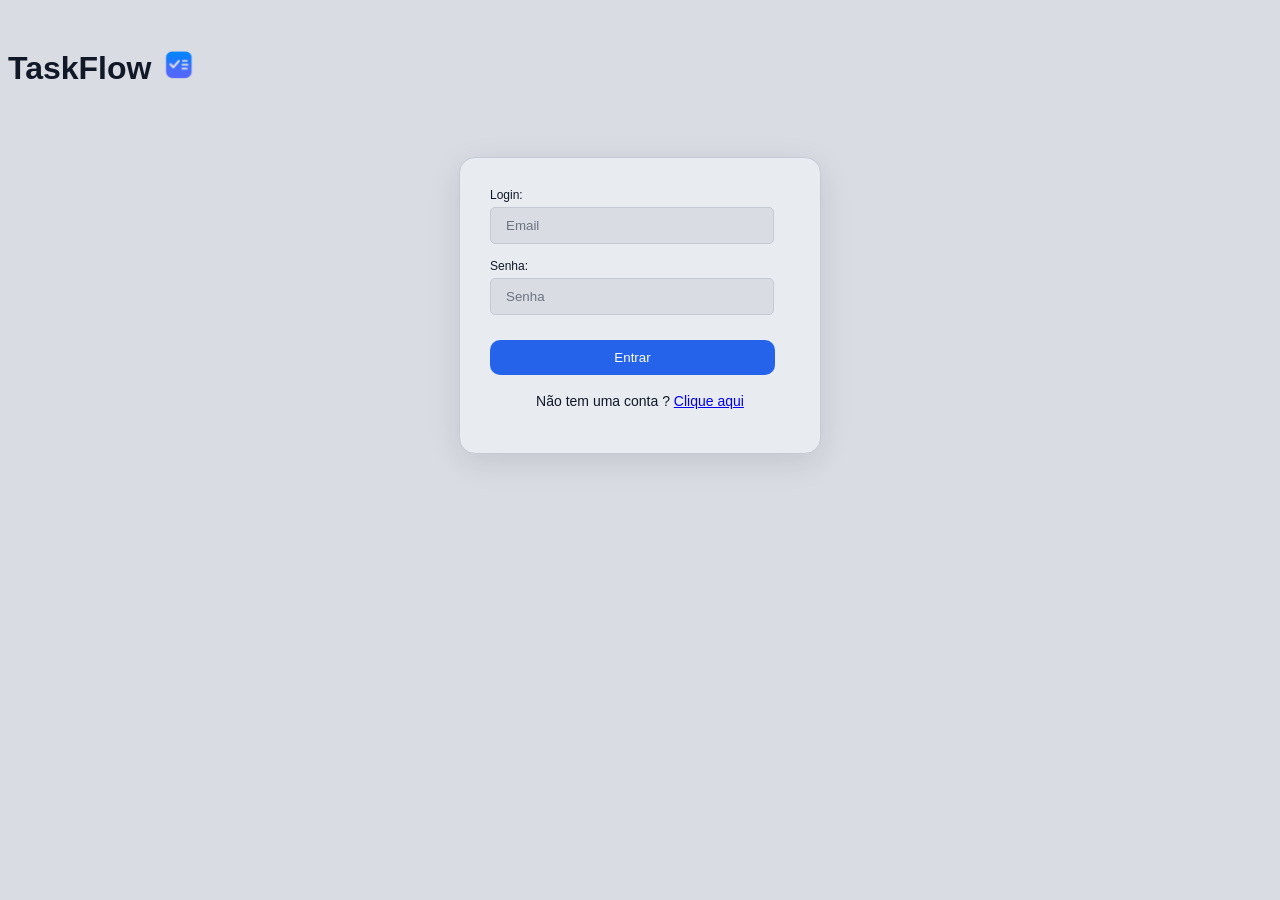
<file: index.html>
<!DOCTYPE html>
<html>
<head>
    <meta charset="UTF-8">
    <meta name="viewport" 
    content="width=device-width, 
    initial-scale=1.0">
    <link rel="shortcut icon" href="assets/teste3.ico" type="image/x-icon">
    <link rel="stylesheet" href="style/login_cadastro/cadastro.css">
    
    <title>TaskFlow</title>
</head>
<body>
    <header>
      <div class="logo">
        <h1> TaskFlow
        <img src="assets/teste5.png" alt="">

      </h1> 

      </div>
      
       
    </header>
    
    
    <main>
      <section class="login">
        <div class="login_card">
          <form id="formIDlogin">
            
            <div class="field">
              <label for="email">Login:</label>
              <input type="email" placeholder="Email" id="email" name="email">
            </div>
            
            <div class="field">
              <label for="senha" >Senha:</label>
              <input type="password" placeholder="Senha" id="senha" name="senha">
            </div>
            
            <button type="submit">Entrar</button>

          </form>
          <p id="erroLogin" style="display:none;" class="erro-msg">Email ou senha inválidos.</p>
          <p class="sign-up">Não tem uma conta ? <a href="cadastro.html">Clique aqui</a></p>
        </div>  
      </section>
      
    </main>

    <footer>
    </footer>
  <script type="module" src="scripts/login.js"></script>
</body>
</html>
</file>
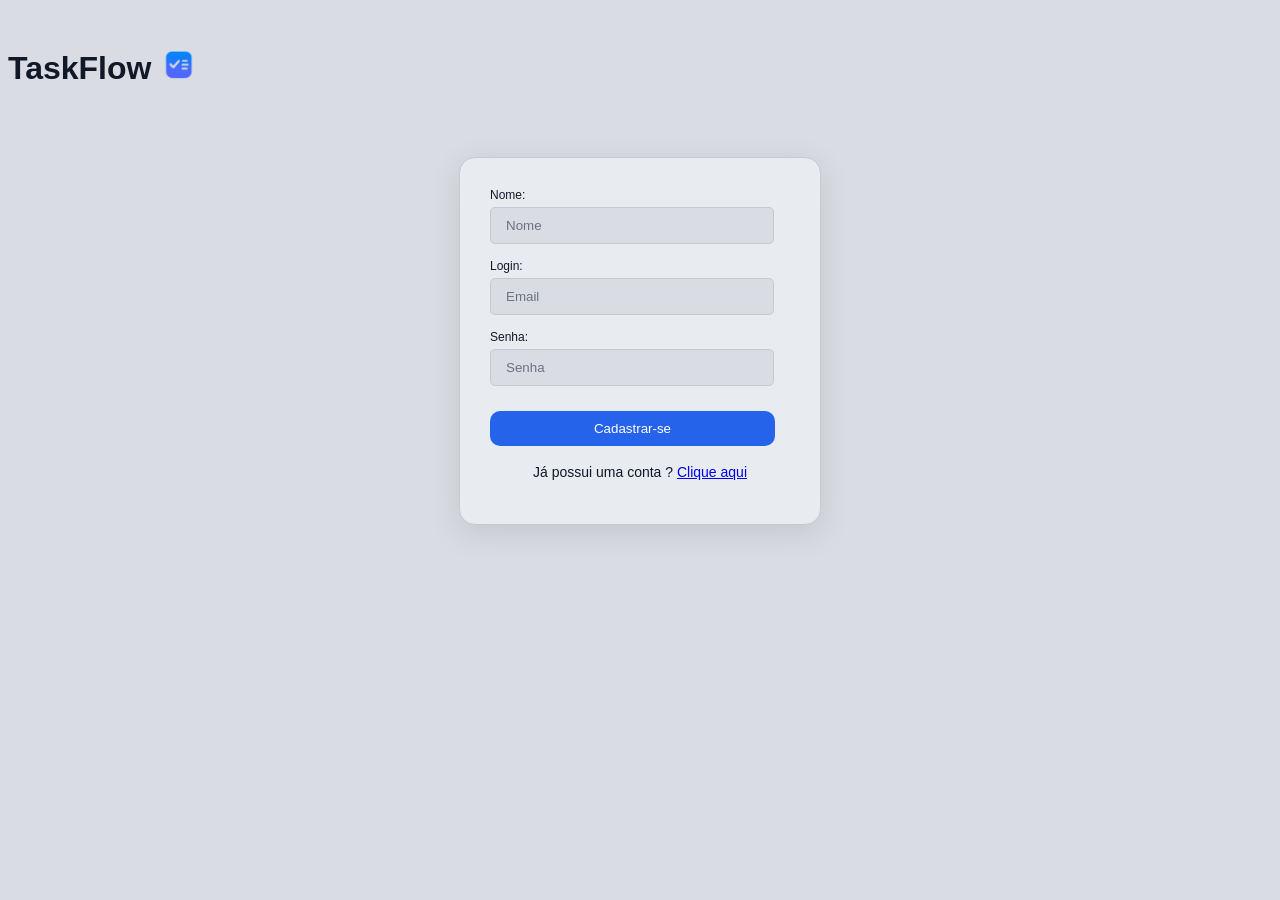
<file: cadastro.html>
<!DOCTYPE html>
<html>
<head>
    <meta charset="UTF-8">
    <meta name="viewport" 
    content="width=device-width, 
    initial-scale=1.0">
    <link rel="shortcut icon" href="assets/teste3.ico" type="image/x-icon">
    <link rel="stylesheet" href="style/login_cadastro/cadastro.css">
    
    <title>TaskFlow</title>
</head>
<body>
    <header>
      <div class="logo">
        <h1> TaskFlow
        <img src="assets/teste5.png" alt="">

      </h1> 

      </div>
      
       
    </header>
    
    
    <main>
      <section class="login">
        <div class="login_card">
          <form id="formIDcadastro">
            
            
            <div class="field">
              <label for="email">Nome:</label>
              <input type="text" placeholder="Nome" id="nome" name="nome" required>
            </div>


            <div class="field">
              <label for="email">Login:</label>
              <input type="email" placeholder="Email" id="email" name="email">
            </div>
            
            <div class="field">
              <label for="senha" >Senha:</label>
              <input type="password" placeholder="Senha" id="senha" name="senha">
            </div>
            
            <button type="submit">Cadastrar-se</button>

            <p id="erroLogin" style="display:none;" class="erro-msg">Ocorreu um erro, tente novamente.</p>
            
            <p class="sign-up">Já possui uma conta ? <a href="index.html">Clique aqui</a></p>
            
          </form>
        </div>  
      </section>
      
    </main>

    <footer>
    </footer>
  <script type="module" src="scripts/cadastro.js"></script>
</body>
</html>
</file>
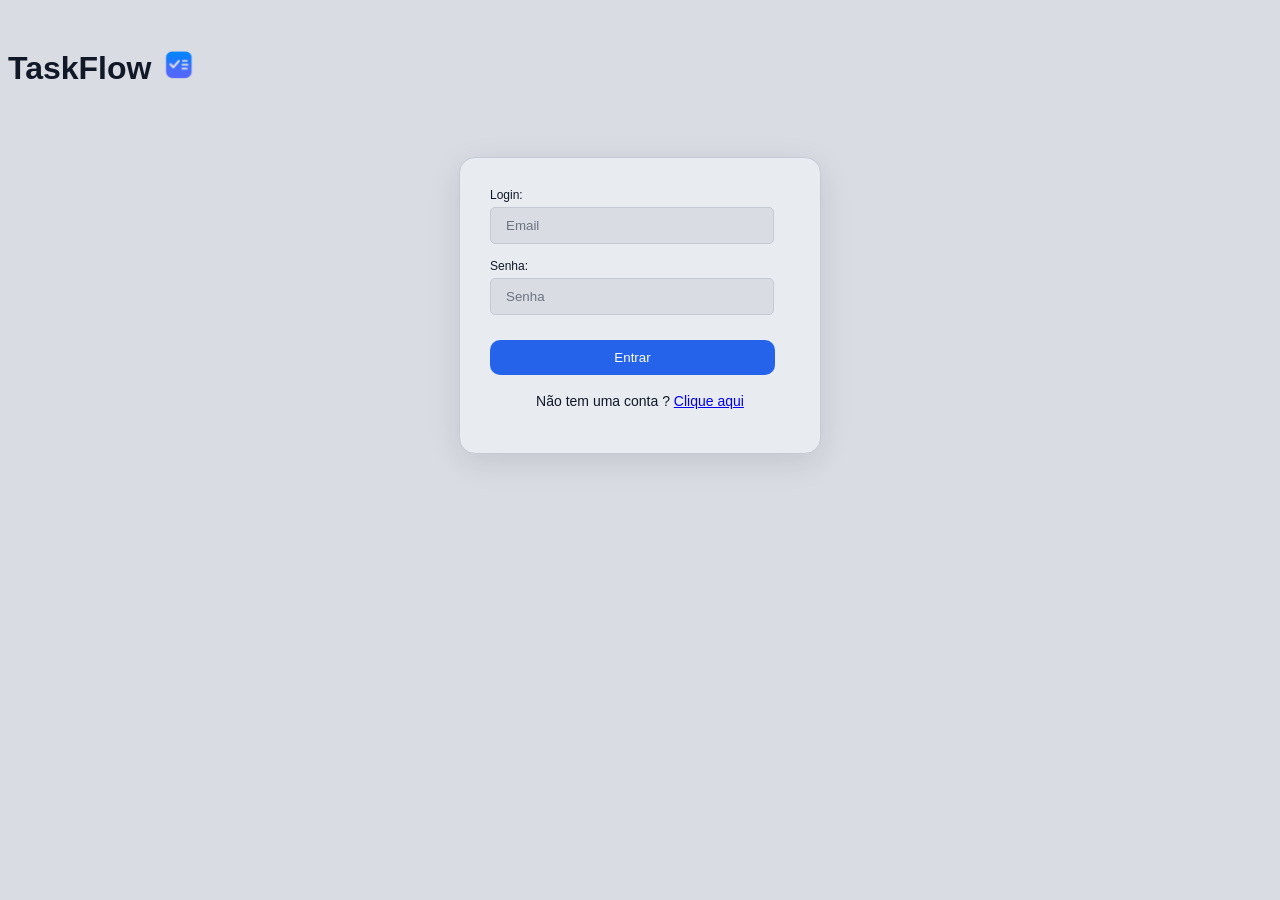
<file: dashboard.html>
<!DOCTYPE html>
<html lang="pt-br">
<head>
    <meta charset="UTF-8">
    <meta name="viewport" content="width=device-width, initial-scale=1.0">
    <link href="https://cdn.jsdelivr.net/npm/bootstrap@5.3.8/dist/css/bootstrap.min.css" rel="stylesheet" integrity="sha384-sRIl4kxILFvY47J16cr9ZwB07vP4J8+LH7qKQnuqkuIAvNWLzeN8tE5YBujZqJLB" crossorigin="anonymous">
    <link rel="stylesheet" href="style/dashboard/dashboard.css">
    <script src="https://cdn.jsdelivr.net/npm/bootstrap@5.3.8/dist/js/bootstrap.bundle.min.js"></script>
    <title>Dashboard</title>
</head>
<body>
    
    <div class="d-flex" style="min-height: 100vh;">
        <aside id="sidebar" class="d-flex flex-column p-3"  >
            <div class="mb-4">
                <span class="fw-bold fs-5">Task Flow</span>
                <button id="trocar-tema">🌙</button>
            </div>
            
            <!--Itens da sidebar -->
            <nav class="flex-grow-1">
                <ul class="nav flex-column gap-1">
                    <li class="nav-item">
                        <a href="#" class="nav-link active">Dashboard</a>
                    </li>
                    <li class="nav-item">
                        <a href="projetos.html" class="nav-link">Projetos</a>
                    </li>
                </ul>
            </nav>
            
            <!--Parte de baixo, onde fica o logout e perfil -->
            <div class="mt-auto pt-3 border-top">
                <div class="d-flex align-items-center gap-2 mb-2">
                    <img src="assets/do-utilizador.png" style="width:36px; height:36px; border-radius:50%; object-fit:cover; margin-bottom:50px;">
                    <span class="small" style="margin-bottom: 50px;"><a class="perfil" id="perfil_"></a></span>
                    
                </div>
                <a href="index.html" class="botao-logout" >Sair</a>
            </div>
        </aside>
        <main class="flex-grow-1 p-4" id="main">
            <button class="btn btn-primary" style="height: auto; width: auto;" id="nova-task" data-bs-toggle="modal" data-bs-target="#meuModal">Nova task</button>
            
            
            <div class="modal fade" id="meuModal"> <!--Modal-->
                <div class="modal-dialog">
                    <div class="modal-content">

                        <!--Modal header-->
                        <div class="modal-header">
                            <h5 class="modal-title">Criar tarefa</h5>
                            <button type="button" class="btn-close" data-bs-dismiss="modal"></button>
                        </div>

                        <!--Modal body-->
                        <form id="formModal">
                            <div class="modal-body">
                                
                                <!--
                                title:str
                                description: str | None = None
                                priority: EnumPriority
                                status: EnumStatus
                                due_date: date | None = None-->

                                <!--Nome da tarefa-->
                                <div class="mb-3">
                                    <label class="form-label">Nome da tarefa</label>
                                    <input type="text" class="form-control" name="title" required>
                                </div>
                            
                                 <!-- Descrição -->
                                <div class="mb-3">
                                    <label class="form-label">Descrição</label>
                                    <textarea class="form-control" name="description"></textarea>
                                </div>

                                <!-- Status -->
                                <div class="mb-3">
                                    <label class="form-label">Status</label>
                                    <select class="form-select" name="status">
                                        <option value="pending">Pendente</option>
                                        <option value="in_progress">Em andamento</option>
                                        <option value="done">Concluída</option>
                                    </select>
                                </div>

                                <!-- Prioridade -->
                                <div class="mb-3">
                                    <label class="form-label">Prioridade</label>
                                    <select class="form-select" name="priority">
                                        <option value="low">Baixa</option>
                                        <option value="medium">Média</option>
                                        <option value="high">Alta</option>
                                    </select>
                                </div>

                                <!-- Projetos -->
                                <div class="mb-3">
                                    <label class="form-label">Projetos</label>
                                    <select id="select-project" class="form-select" name="project_id">
                                        <option value="">Nenhum</option> 
                                    </select>
                                </div>

                                <!--Calendario-->
                                <div class="mb-3">
                                    <label class="form-label">Selecione o prazo(opcional)</label>
                                    <input type="date" class="form-control" name="due_date" >
                                </div>
                                

                            </div>

                                <!--Modal footer-->
                            <div class="modal-footer">
                                    <button type="button" class="btn btn-secondary" data-bs-dismiss="modal">
                                        Cancelar
                                    </button>
                                    <button type="submit"  class="btn btn-primary">
                                        Salvar
                                    </button>
                            </div>
                        </form>
                    </div>
                </div>
            </div>
            



            <!--Cards de cima-->
            <div class="row" id="card-de-cima" style="margin-top:0px;">                          
                
                <div class="col-3">                      
                    <div class="card card-total">
                        <div class="card-body">
                            <h5 class="card-title">Total criadas</h5>
                            <h3 class="card-text" id="total"></h3>
                            
                        </div>
                    </div>
                </div>

                <div class="col-3">
                    <div class="card card-andamento">
                        <div class="card-body">
                            <h5 class="card-title">Em andamento</h5>
                            <h3 class="card-text" id="em_andamento"></h3>
                        </div>
                    </div>
                </div>

                <div class="col-3">
                    <div class="card card-concluida">
                        <div class="card-body">
                            <h5 class="card-title">Concluidas</h5>
                            <h3 class="card-text" id="concluidas"></h3>
                        </div>
                    </div>
                </div>
            </div>
        
            
            <!--Card de baixo(gerados no js)-->
            <div class="d-flex flex-column" id="card-de-baixo">
            </div>
            
            <div id="context-menu">
                    <ul>
                        <li id="btn-editar-task">✏️ Editar</li>
                        <li id="btn-excluir-task">🗑️ Excluir</li>
                    </ul>
                </div>
        </main>


    </div>
        
        
    

    <script type="module" src="scripts/dashboard.js"> </script>
</body>
</html>
</file>
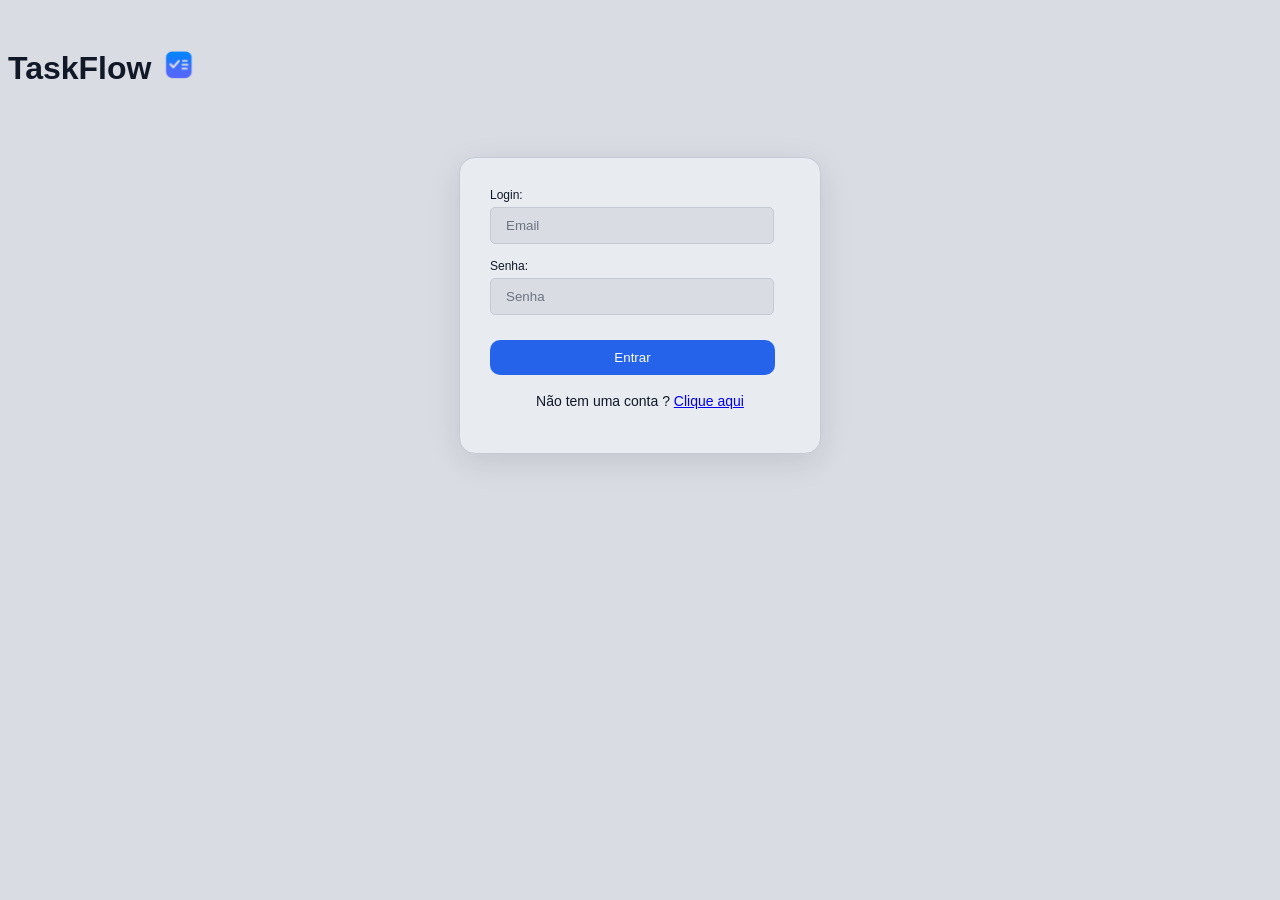
<file: projetos.html>
<!DOCTYPE html>
<html lang="pt-br">
<head>
    <meta charset="UTF-8">
    <meta name="viewport" content="width=device-width, initial-scale=1.0">
    <link href="https://cdn.jsdelivr.net/npm/bootstrap@5.3.8/dist/css/bootstrap.min.css" rel="stylesheet" integrity="sha384-sRIl4kxILFvY47J16cr9ZwB07vP4J8+LH7qKQnuqkuIAvNWLzeN8tE5YBujZqJLB" crossorigin="anonymous">
    <script src="https://cdn.jsdelivr.net/npm/bootstrap@5.3.8/dist/js/bootstrap.bundle.min.js"></script>
    <link rel="stylesheet" href="style/projetos/projetos.css">
    <title>TaskFlow</title>
</head>
    <body>
        <div class="d-flex" style="min-height: 100vh;">
            <aside id="sidebar" class="d-flex flex-column p-3"  >
                    <div class="mb-4">
                        <span class="fw-bold fs-5">Task Flow</span>
                        <button id="trocar-tema">🌙</button>
                    </div>
                    
                    <!--Itens da sidebar -->
                    <nav class="flex-grow-1">
                        <ul class="nav flex-column gap-1">
                            <li class="nav-item">
                                <a href="dashboard.html" class="nav-link">Dashboard</a>
                            </li>
                            <li class="nav-item">
                                <a href="projetos.html" class="nav-link active">Projetos</a>
                            </li>
                        </ul>
                    </nav>
                    
                    <!--Parte de baixo, onde fica o logout e perfil -->
                    <div class="mt-auto pt-3 border-top">
                        <div class="d-flex align-items-center gap-2 mb-2">
                            <img src="assets/do-utilizador.png" style="width:36px; height:36px; border-radius:50%; object-fit:cover; margin-bottom:50px;">
                            <span class="small" style="margin-bottom: 50px;"><a class="perfil" id="perfil_"></a></span>
                            
                        </div>
                        <a href="index.html" class="botao-logout" >Sair</a>
                    </div>
            </aside>
            <main class="flex-grow-1 p-4" id="main">
                <div class="d-flex justify-content-end mb-3">
                    <button class="btn btn-primary" id="novo-projeto" data-bs-toggle="modal" data-bs-target="#Modalprojeto">
                        Novo projeto
                    </button>
                </div>
                
                <div class="modal fade" id="Modalprojeto"> <!--Modal-->
                    <div class="modal-dialog">
                        <div class="modal-content">

                            <!--Modal header-->
                            <div class="modal-header">
                                <h5 class="modal-title">Criar projeto</h5>
                                <button type="button" class="btn-close" data-bs-dismiss="modal"></button>
                            </div>

                            <!--Modal body-->
                            <form id="formModal">
                                <div class="modal-body">
                                    
                                   
                                    <!--Nome da tarefa-->
                                    <div class="mb-3">
                                        <label class="form-label">Nome do projeto</label>
                                        <input type="text" class="form-control" name="title" required>
                                    </div>
                                
                                    <!-- Descrição -->
                                    <div class="mb-3">
                                        <label class="form-label">Descrição</label>
                                        <textarea class="form-control" name="description"></textarea>
                                    </div>

                                    <!-- Status -->
                                    <div class="mb-3">
                                        <label class="form-label">Status</label>
                                        <select class="form-select" name="status">
                                            <option value="pending">Pendente</option>
                                            <option value="in_progress">Em andamento</option>
                                            <option value="done">Concluída</option>
                                        </select>
                                    </div>

                                    <!-- Prioridade -->
                                    <div class="mb-3">
                                        <label class="form-label">Prioridade</label>
                                        <select class="form-select" name="priority">
                                            <option value="low">Baixa</option>
                                            <option value="medium">Média</option>
                                            <option value="high">Alta</option>
                                        </select>
                                    </div>

                                    <!--Calendario-->
                                    <div class="mb-3">
                                        <label class="form-label">Selecione o prazo(opcional)</label>
                                        <input type="date" class="form-control" name="due_date" >
                                    </div>
                                    

                                </div>

                                    <!--Modal footer-->
                                <div class="modal-footer">
                                        <button type="button" class="btn btn-secondary" data-bs-dismiss="modal">
                                            Cancelar
                                        </button>
                                        <button type="submit"  class="btn btn-primary">
                                            Salvar
                                        </button>
                                </div>
                            </form>
                        </div>
                    </div>
                </div>
                
                <div class="modal fade" id="Modal-task"> <!--Modal-->
                    <div class="modal-dialog">
                        <div class="modal-content">

                            <!--Modal header-->
                            <div class="modal-header">
                                <h5 class="modal-title">Criar tarefa</h5>
                                <button type="button" class="btn-close" data-bs-dismiss="modal"></button>
                            </div>

                            <!--Modal body-->
                            <form id="Modaltask">
                                <div class="modal-body">
                                    
                                    <!--
                                    title:str
                                    description: str | None = None
                                    priority: EnumPriority
                                    status: EnumStatus
                                    due_date: date | None = None-->

                                    <!--Nome da tarefa-->
                                    <div class="mb-3">
                                        <label class="form-label">Nome da tarefa</label>
                                        <input type="text" class="form-control" name="title" required>
                                    </div>
                                
                                    <!-- Descrição -->
                                    <div class="mb-3">
                                        <label class="form-label">Descrição</label>
                                        <textarea class="form-control" name="description"></textarea>
                                    </div>

                                    <!-- Status -->
                                    <div class="mb-3">
                                        <label class="form-label">Status</label>
                                        <select class="form-select" name="status">
                                            <option value="pending">Pendente</option>
                                            <option value="in_progress">Em andamento</option>
                                            <option value="done">Concluída</option>
                                        </select>
                                    </div>

                                    <!-- Prioridade -->
                                    <div class="mb-3">
                                        <label class="form-label">Prioridade</label>
                                        <select class="form-select" name="priority">
                                            <option value="low">Baixa</option>
                                            <option value="medium">Média</option>
                                            <option value="high">Alta</option>
                                        </select>
                                    </div>

                                    <!-- Projetos -->
                                    <div class="mb-3">
                                        <label class="form-label">Projeto</label>
                                        <select id="select-project" class="form-control-plaintext fw-bold" name="project_id">
                                            
                                        </select>
                                    </div>

                                    <!--Calendario-->
                                    <div class="mb-3">
                                        <label class="form-label">Selecione o prazo(opcional)</label>
                                        <input type="date" class="form-control" name="due_date" >
                                    </div>
                                    
                                     <!-- opção de escolha -->
                                    <div class="mb-3">
                                        <label class="form-label">Como quer importar?</label>
                                        <select id="tipo-importacao" class="form-select">
                                            <option value="textarea">Colar JSON</option>
                                            <option value="arquivo">Upload de arquivo</option>
                                        </select>
                                    </div>

                                    <!-- textarea -->
                                    <div id="secao-textarea" class="mb-3">
                                        <label class="form-label">Cole o JSON aqui</label>
                                        <textarea id="textarea-json" class="form-control" rows="6">Para automatizar, envie isso para IA criara as task já formatadas
                                            {
"schema": {
"title": "string",
"description": "string | null",
"priority": "EnumPriority",
"status": "EnumStatus",
"due_date": "date | null",
"project_id": "int | null"
},

"enums": {
"EnumPriority": [
"low",
"medium",
"high"
],

"EnumStatus": [
"pending",
"in_progress",
"done"
]
},

"example": {
"title": "Implementar autenticação JWT",
"description": "Criar login e refresh token",
"priority": "high",
"status": "in_progress",
"due_date": "2026-05-30"
}
} 
</textarea>
                                    </div>

                                    <!-- upload -->
                                    <div id="secao-arquivo" class="mb-3 d-none">
                                        <label class="form-label">Selecione o arquivo .json</label>
                                        <input type="file" id="input-file" class="form-control" accept=".json">
                                    </div>

                                </div>

                                    <!--Modal footer-->
                                <div class="modal-footer">
                                        <button type="button" id="btn-importar-json" class="btn btn-success">Importar JSON</button>
                                        <button type="submit"  class="btn btn-primary">
                                            Salvar
                                        </button>
                                </div>
                            </form>
                        </div>
                    </div>
                </div>

                <!-- cards gerados pelo JS aqui -->
                <div class="row row-cols-2 row-cols-lg-3 g-3 mt-3" id="lista-projetos">
                </div>
                
                <div id="context-menu">
                    <ul>
                        <li id="btn-editar-task">✏️ Editar</li>
                        <li id="btn-excluir-task">🗑️ Excluir</li>
                    </ul>
                </div>

            </main>
            
            <aside id="painel-projeto" class="d-none">
                    <div id="painel-conteudo"></div>
                    <div id="painel-acoes">
                        <button id="btn-add-task">Adicionar task</button>
                        <button id="btn-editar">Editar</button>
                        <button id="btn-excluir">Excluir</button>
                    </div>
            </aside>

        </div>
    
    <script type="module" src="scripts/projetos.js"></script>
    </body>
</html>
</file>
<file: style/login_cadastro/cadastro.css>
@charset "UTF-8";


/* --bg → fundo da página inteira
--surface → fundo de cards, modais, navbar, inputs — elementos que ficam "em cima" do bg
--text → cor do texto principal
--muted → texto secundário, placeholders, legendas, ícones
--primary → botões, links, elementos interativos principais
--accent → badges, tags, destaques visuais, hovers
--border → bordas de cards, inputs, divisores */


:root {
  --bg:      #D9DCE3;  /* um grau a mais */
  --surface: #E8EBF0;  /* acompanha o bg */
  --border:  #C4C9D4;
  --text:    #111827;
  --primary: #2563EB;
  --accent:  #6366F1;
  --muted:   #6B7280;

}

[data-theme="dark"] {
  --bg:      #0F1117;
  --surface: #1A1D27;
  --text:    #F9FAFB;
  --primary: #3B82F6;
  --accent:  #818CF8;
  --muted:   #9CA3AF;
  --border:  #1F2937;
}

body {
  background-color: var(--bg);
  font-family: "DM Sans", sans-serif;
}

.logo {
  margin-top: 50px;
  place-items: center; /* alinha verticalmente */
  gap: 10px; /* espaço entre imagem e texto */
}

.logo img {
  width: 40px; /* ajusta conforme seu gosto */
}

.logo h1 {
  margin: 0; /* remove aquele deslocamento estranho */
  color: var(--text);
}


section {
  display: grid;
  place-items: center;
  margin-top: 70px;
  color: var(--text);
}

.login_card {
  background: var(--surface);
  border: 1px solid var(--border);
  border-radius: 16px;
  padding: 30px;
  box-shadow: 0 8px 32px rgba(0, 0, 0, 0.1);
  width: 300px;
}

/* Agrupamento dos campos */
.field {
  display: flex;
  flex-direction: column;
  margin-bottom: 15px;
}

label {
  font-size: 12px;
  margin-bottom: 5px;
}

/* Inputs padronizados */
input {
  border-radius: 5px;
  background: var(--bg);
  border: 1px solid var(--border);
  padding: 10px 15px;
  width: 84%;
}

input::placeholder {
  color: var(--muted);
}

/* Botão */
button[type="submit"] {
  padding: 10px 20px;
  margin-top: 10px;
  cursor: pointer;
  border-radius: 10px;
  border: none;
  transition: opacity 0.2s;
  background: var(--primary);
  color: #fff;
  width: 95%;
}

button[type="submit"]:hover {
  opacity: 0.85;
}

/* Texto de cadastro */
.sign-up {
  display: block;
  margin-top: 18px;
  font-size: 14px;
  text-align: center;
}

.erro-msg {
  color: #e53e3e;
  font-size: 13px;
  text-align: center;
  margin-top: 10px;
}
</file>
<file: style/dashboard/dashboard.css>
:root {
  --bg:      #D9DCE3;  /* um grau a mais */
  --surface: #E8EBF0;  /* acompanha o bg */
  --border:  #C4C9D4;
  --text:    #111827;
  --primary: #2563EB;
  --accent:  #6366F1;
  --muted:   #6B7280;
  --priority-high:   #DC2626;
  --priority-medium: #D97706;
  --priority-low:    #16A34A;

 --badge-pending-bg:   #FEF9C3;
  --badge-pending-text: #854D0E;

  --badge-progress-bg:  #DBEAFE;
  --badge-progress-text:#1E40AF;

  --badge-done-bg:      #DCFCE7;
  --badge-done-text:    #14532D;
}

[data-theme="dark"] {
  --bg:      #0F1117;
  --surface: #1A1D27;
  --text:    #F9FAFB;
  --primary: #3B82F6;
  --accent:  #818CF8;
  --muted:   #9CA3AF;
  --border:  #1F2937;
  --priority-high:   #F87171;
  --priority-medium: #FCD34D;
  --priority-low:    #4ADE80;

  --badge-pending-bg:   #713F12;
  --badge-pending-text: #FEF08A;

  --badge-progress-bg:  #1E3A5F;
  --badge-progress-text:#93C5FD;

  --badge-done-bg:      #166534;
  --badge-done-text:    #DCFCE7;
  
}


#sidebar {
  background-color: var(--surface);
  border-right: 1px solid var(--border);
  position: sticky;
  top: 0;
  height: 100vh;
  width:240px;
}

#trocar-tema{
  border-radius: 10px;
  border-color: var(--surface);
  background-color: var(--surface);
}

#sidebar .nav-link {
  color: var(--muted);
}

#sidebar .nav-link:hover,
#sidebar .nav-link.active {
  color: var(--text);
}

.perfil {
  text-decoration: none;
  color: var(--text);
  user-select: none;
}

.botao-logout{
  display: block;
  width: 100%;
  text-align: center;
  padding: 10px 0;
  color: var(--text);
  text-decoration: none;
  border-radius: 10px;
  background-color: var(--accent);
}

#main{
  background-color: var(--bg);
}

body {
  background-color: var(--bg);
  min-height: 100vh;
  margin: 0;
  color: var(--text);
}

.card{
  position: relative;
  overflow: hidden;

  background-color: var(--surface);
  color: var(--text);
  width: 230px;
  height: 100px;
}

.card::before{
  content: "";
  position: absolute;

  top: 0;
  left: 0;

  width: 100%;
  height: 4px;
}

.card-total::before{
  background: var(--surface);
}

.card-andamento::before{
  background: var(--primary);
}

.card-concluida::before{
  background: var(--accent);
}

.card-title{
  color: var(--muted);
}


#total{
  color: var(--text);
}

#em_andamento{
  color: var(--primary)
}

#concluidas{
  color: var(--accent);
}

.model-content{
  background-color: var(--surface);
}

#nova-task{
  margin-left: 0%;
  display: block;
  margin-left: auto;
  margin-bottom: 10px ;
}

.card-unico{
  display: flex;
  padding: 15px; 
  background-color: var(--surface);
  border-radius: 20px;
  width: 80%;
  margin-top:0px;
  margin-right: 0px;
  justify-content: space-between;
  margin-bottom: 10px;
  flex-direction: row;
  align-items: center;
}

#card-de-baixo{
  margin-top: 30px;
}

@media (max-width: 767px){
  #sidebar{display: none;}
  #main{width: 100%;}
}

#card-de-cima{
  display: flex;
  flex-wrap: wrap;
  gap: 12px;
}

#card-de-cima .col-3 {
  flex: 1 1 160px;
}

.card{
  width: 100%;
}
.card-unico {
  border-left: 4px solid transparent; /* já deixa o espaço reservado */
}

.prioridade-high   { border-left-color: var(--priority-high) }
.prioridade-medium { border-left-color: var(--priority-medium) }
.prioridade-low    { border-left-color: var(--priority-low) }


.card-status {
  padding: 8px 12px;
  background-color: var(--badge-bg);
  color: var(--badge-text);
  border-radius: 100px;
}

.status-pending  { background-color: var(--badge-pending-bg);  color: var(--badge-pending-text); }
.status-progress { background-color: var(--badge-progress-bg); color: var(--badge-progress-text); }
.status-done     { background-color: var(--badge-done-bg);     color: var(--badge-done-text); }



.projeto-task{
  color: var(--muted);
  border: 1px solid var(--muted);        /* borda sólida */
  border-radius: 5px;
  margin-top: 8px;
  padding-right: 4px;
  padding-left: 4px;
  margin-left: 24px; 
  font-size: 10px;
  display: inline-block;
}

#context-menu {
  display: none;
  position: fixed;
  background: var(--surface);
  border: 1px solid #ccc;
  border-radius: 6px;
  box-shadow: 2px 2px 8px rgba(0,0,0,0.15);
  z-index: 1000;
}

#context-menu ul {
  list-style: none;
  margin: 0;
  padding: 4px 0;
}

#context-menu li {
  padding: 8px 16px;
  cursor: pointer;
}

#context-menu li:hover {
  background: var(--bg)
}
</file>
<file: style/projetos/projetos.css>
:root {
  --bg:      #D9DCE3;
  --surface: #E8EBF0;
  --border:  #C4C9D4;
  --text:    #111827;
  --primary: #2563EB;
  --accent:  #6366F1;
  --muted:   #6B7280;
  --priority-high:   #DC2626;
  --priority-medium: #D97706;
  --priority-low:    #16A34A;

  --badge-pending-bg:   #FEF9C3;
  --badge-pending-text: #854D0E;

  --badge-progress-bg:  #DBEAFE;
  --badge-progress-text:#1E40AF;

  --badge-done-bg:      #DCFCE7;
  --badge-done-text:    #14532D;
}

[data-theme="dark"] {
  --bg:      #0F1117;
  --surface: #1A1D27;
  --text:    #F9FAFB;
  --primary: #3B82F6;
  --accent:  #818CF8;
  --muted:   #9CA3AF;
  --border:  #1F2937;
  --priority-high:   #F87171;
  --priority-medium: #FCD34D;
  --priority-low:    #4ADE80;

  --badge-pending-bg:   #713F12;
  --badge-pending-text: #FEF08A;

  --badge-progress-bg:  #1E3A5F;
  --badge-progress-text:#93C5FD;

  --badge-done-bg:      #166534;
  --badge-done-text:    #DCFCE7;
}

#sidebar {
  background-color: var(--surface);
  border-right: 1px solid var(--border);
  position: sticky;
  top: 0;
  height: 100vh;
  width: 240px;
}

#trocar-tema {
  border-radius: 10px;
  border: 1px solid var(--border);
  background-color: var(--surface);
}

#sidebar .nav-link {
  color: var(--muted);
}

#sidebar .nav-link:hover,
#sidebar .nav-link.active {
  color: var(--text);
}

.perfil {
  text-decoration: none;
  color: var(--text);
  user-select: none;
}

.botao-logout {
  display: block;
  width: 100%;
  text-align: center;
  padding: 10px 0;
  color: var(--text);
  text-decoration: none;
  border-radius: 10px;
  background-color: var(--accent);
}

#main {
  background-color: var(--bg);
  padding: 1.5rem;
}

body {
  background-color: var(--bg);
  min-height: 100vh;
  margin: 0;
  color: var(--text);
}

#card-cima, #card-baixo {
  background-color: var(--surface);
  color: var(--text);
}

#card-status {
  border-radius: 10px;
  padding-left: 5px;
  padding-right: 5px;
  padding-bottom: 2px;
}

.status-pending  { background-color: var(--badge-pending-bg);  color: var(--badge-pending-text); }
.status-progress { background-color: var(--badge-progress-bg); color: var(--badge-progress-text); }
.status-done     { background-color: var(--badge-done-bg);     color: var(--badge-done-text); }

#card-cima {
  transition: transform 0.2s, box-shadow 0.2s;
  margin-bottom: 10px;
}

#card-cima:hover {
  transform: scale(1.03);
  box-shadow: 0 0 15px var(--border);
}

#painel-projeto {
  width: 280px;
  background-color: var(--surface);
  border-left: 1px solid var(--border);
  height: 100vh;
  position: sticky;
  top: 0;
}

#painel-acoes {
  display: flex;
  flex-direction: column;
  gap: 12px;
  margin-top: 20px;
}

#painel-acoes button {
  border: none;
  border-radius: 10px;
  padding: 8px;
  font-weight: 600;
  transition:
    transform 0.15s ease,
    opacity 0.15s ease,
    background 0.2s ease;
  cursor: pointer;
}

#btn-add-task {
  background: var(--primary);
  color: var(--bg);
}

#btn-editar {
  background: var(--priority-medium);
  color: var(--bg);
}

#btn-excluir {
  background: var(--priority-high);
  color: var(--bg);
}

#painel-acoes button:hover {
  transform: translateY(-2px);
  opacity: 0.92;
}

#painel-acoes button:active {
  transform: scale(0.98);
}

.painel-header {
  display: flex;
  justify-content: space-between;
  align-items: center;
  margin-bottom: 20px;
}

.painel-header h3 {
  margin: 0;
  font-size: 1.4rem;
  font-weight: 700;
  margin-left: 15px;
  margin-top: 5px;
}

.painel-descricao {
  padding: 14px;
  border-radius: 12px;
  background: color-mix(in srgb, var(--text) 5%, transparent);
  margin-bottom: 20px;
  line-height: 1.5;
}

.painel-info {
  display: flex;
  flex-direction: column;
  gap: 14px;
}

.info-item {
  display: flex;
  justify-content: space-between;
  align-items: center;
  padding: 12px;
  border-radius: 10px;
  background: color-mix(in srgb, var(--text) 3%, transparent);
}

.info-label {
  opacity: 0.7;
  font-size: 0.9rem;
}

.info-value {
  font-weight: 600;
}

.badge-status {
  margin-top: 10px;
  padding: 6px 12px;
  border-radius: 999px;
  font-size: 0.85rem;
  font-weight: 600;
}

.pending {
  background: var(--badge-pending-bg);
  color: var(--badge-pending-text);
}

.in_progress {
  background: var(--badge-progress-bg);
  color: var(--badge-progress-text);
}

.done {
  background: var(--badge-done-bg);
  color: var(--badge-done-text);
}

.prioridade-low {
  color: var(--priority-low);
}

.prioridade-medium {
  color: var(--priority-medium);
}

.prioridade-high {
  color: var(--priority-high);
}

#painel-projeto {
  display: flex;
  flex-direction: column;
  height: 100vh;
}

#painel-conteudo {
  flex: 1;          /* ocupa o espaço disponível */
  overflow-y: auto; /* scroll quando passar do limite */
  padding: 16px;
}

#painel-acoes {
  /* fica embaixo naturalmente, sem precisar de position fixed */
  border-top: 1px solid var(--border);
  padding: 16px;
}

/* Tasks do painel */
.painel-tasks-secao {
  margin-top: 20px;
}

.painel-tasks-secao h5 {
  font-size: 0.75rem;
  font-weight: 600;
  color: var(--muted);
  text-transform: uppercase;
  letter-spacing: 0.05em;
  margin-bottom: 8px;
}

.painel-task-item {
  display: flex;
  align-items: center;
  gap: 10px;
  padding: 10px 12px;
  background-color: var(--bg);
  border-radius: 10px;
  margin-bottom: 6px;
  border-left: 4px solid transparent;
}

.painel-task-item label {
  font-size: 0.85rem;
  cursor: pointer;
  flex: 1;
}

#context-menu {
  display: none;
  position: fixed;
  background: var(--surface);
  border: 1px solid #ccc;
  border-radius: 6px;
  box-shadow: 2px 2px 8px rgba(0,0,0,0.15);
  z-index: 1000;
}

#context-menu ul {
  list-style: none;
  margin: 0;
  padding: 4px 0;
}

#context-menu li {
  padding: 8px 16px;
  cursor: pointer;
}

#context-menu li:hover {
  background: var(--bg)
}
</file>
